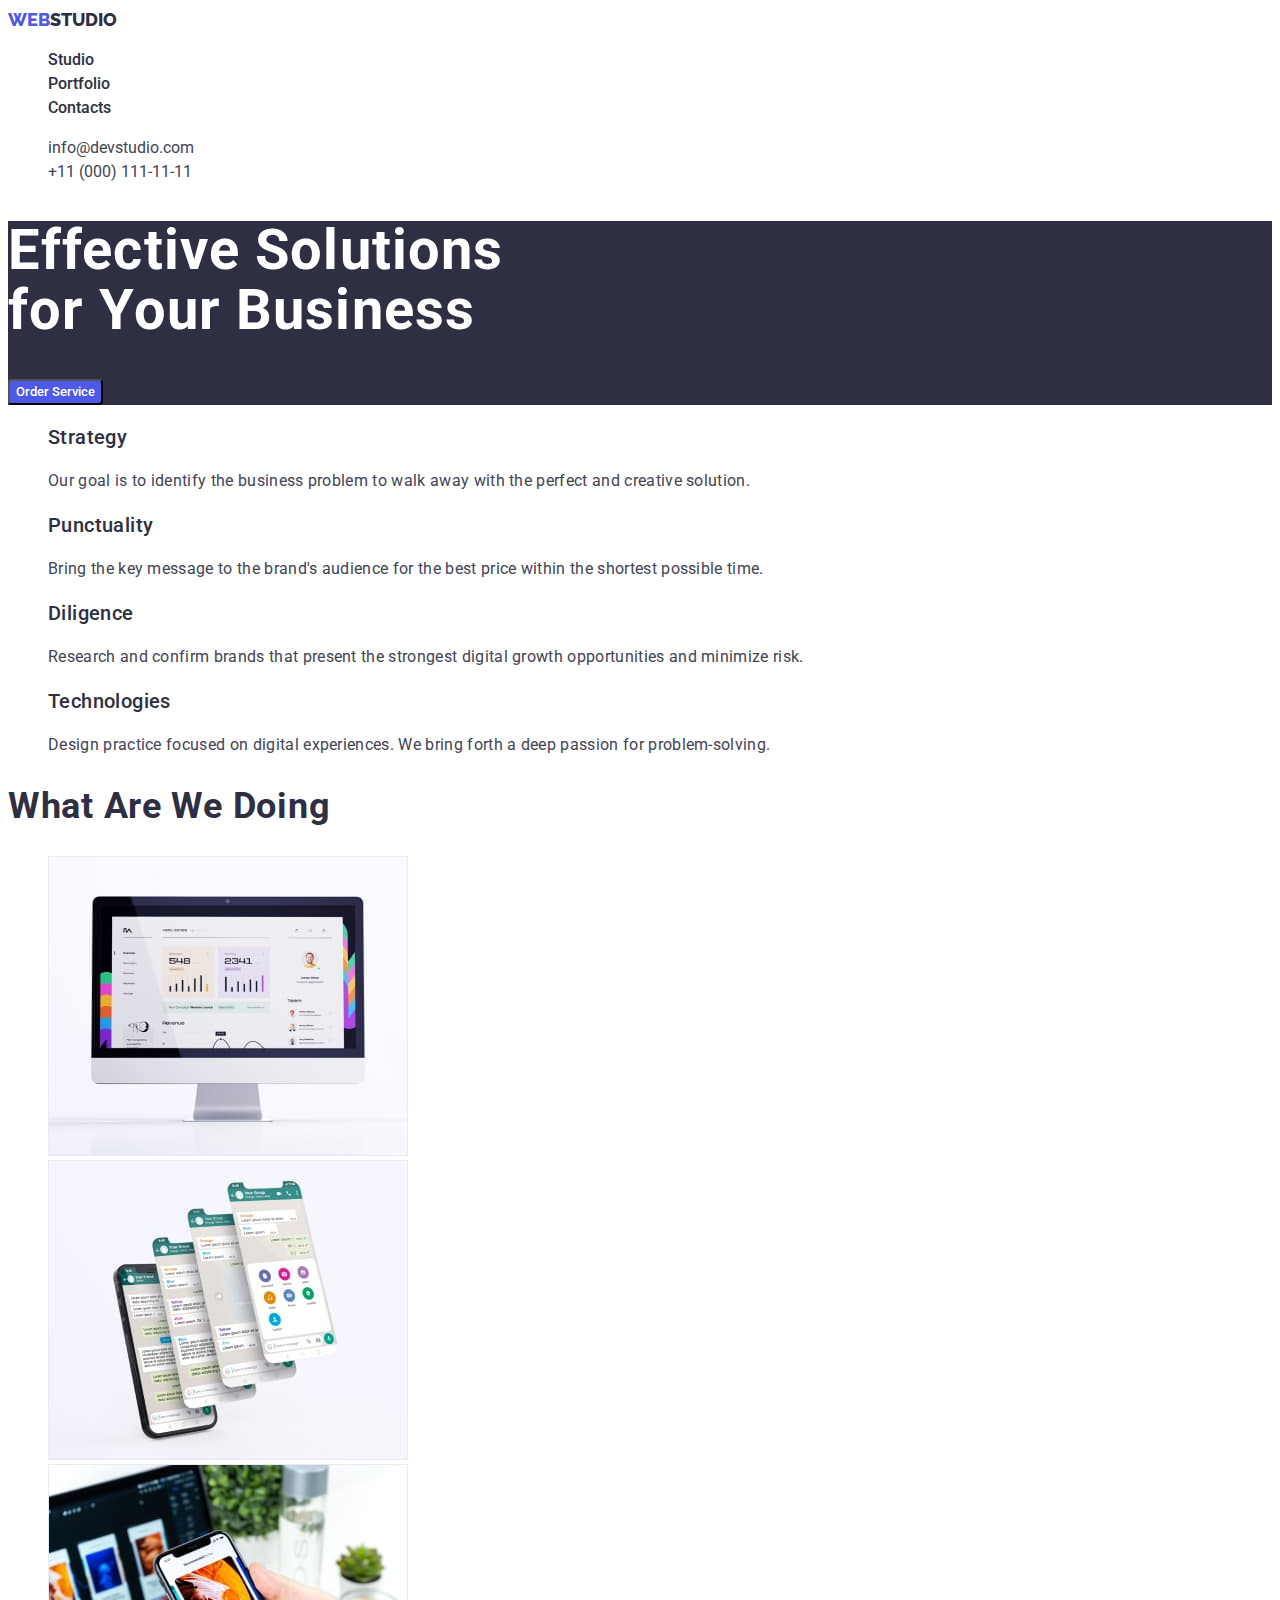
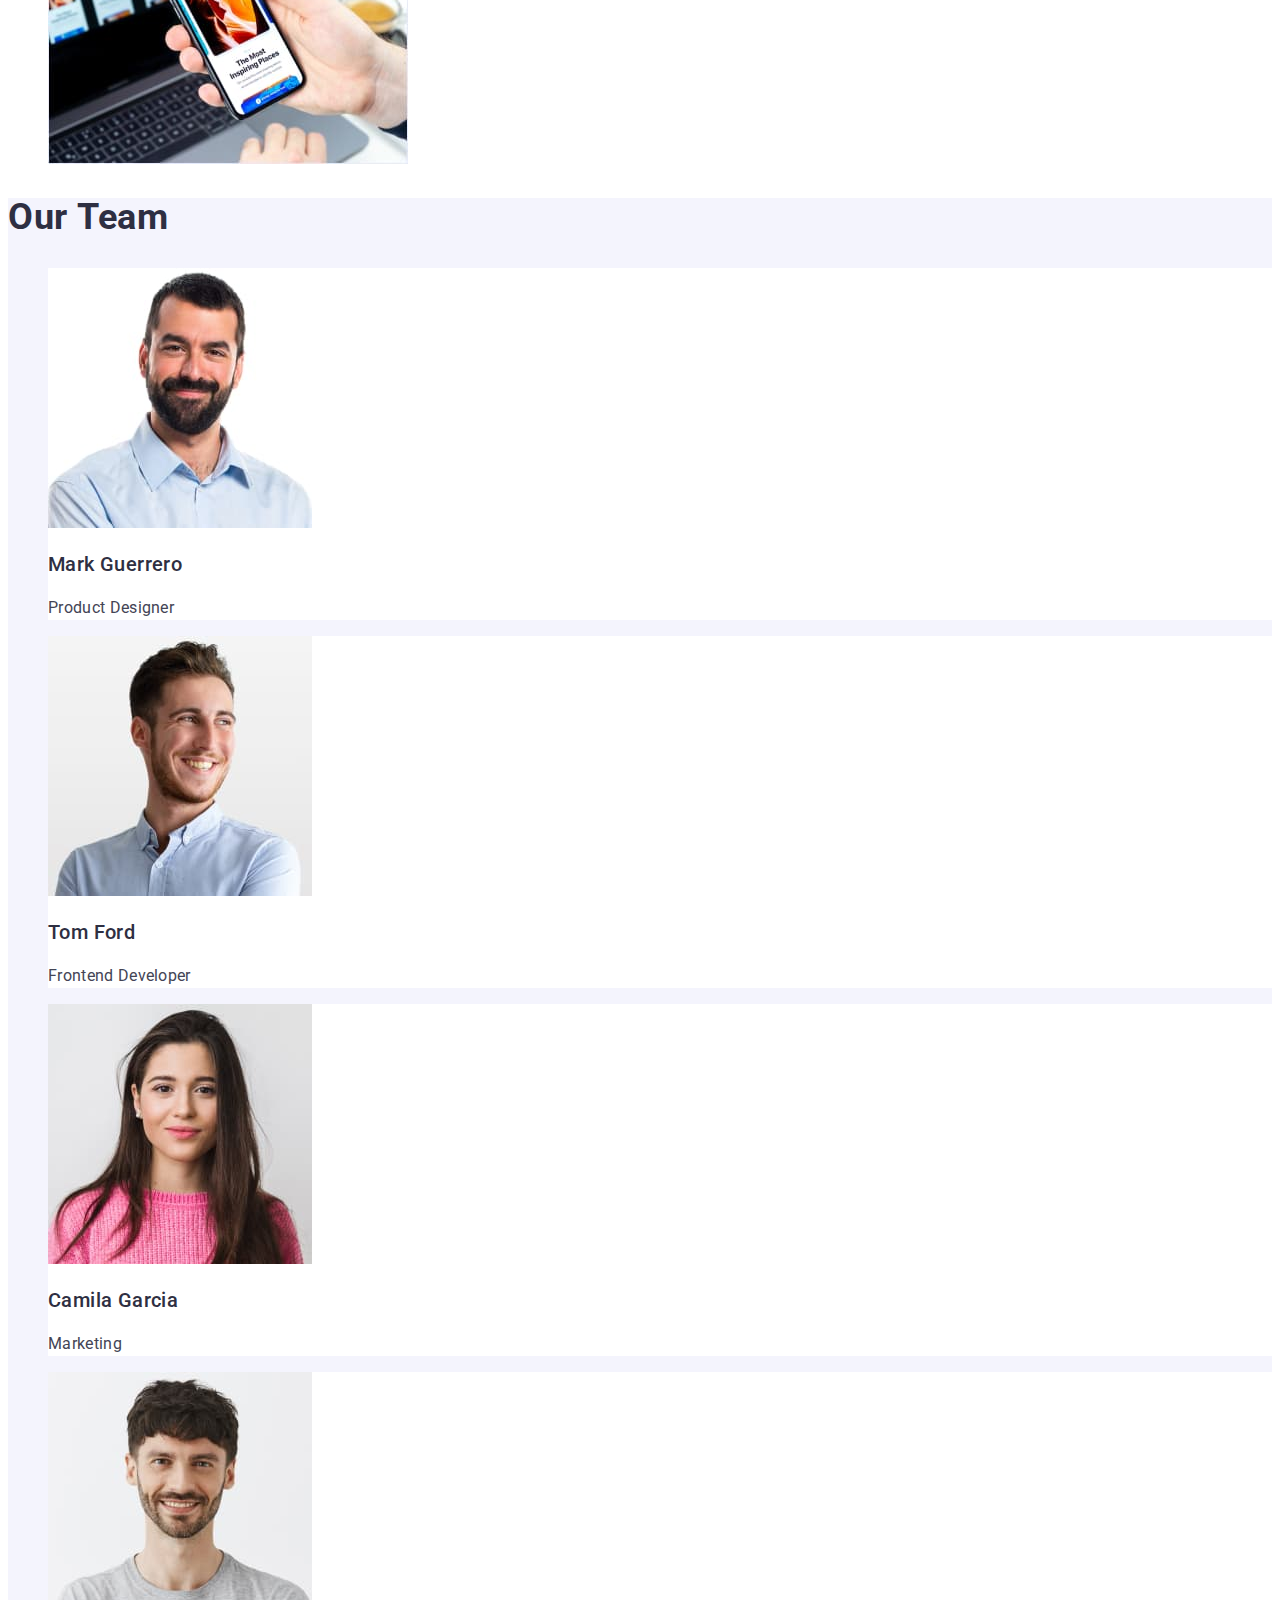
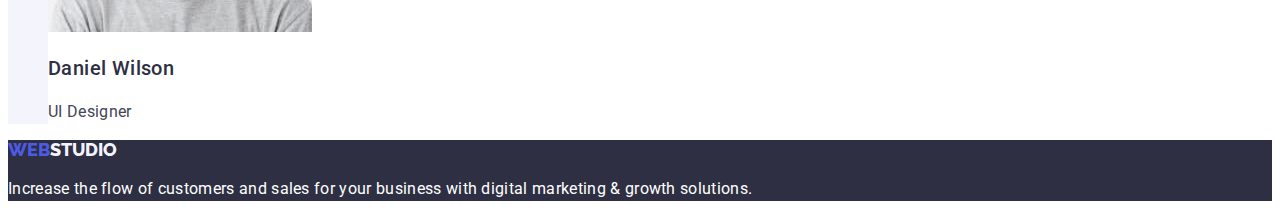
<file: index.html>
<!DOCTYPE html>
<html lang="en">
<head>
    <meta charset="UTF-8">
    <meta http-equiv="X-UA-Compatible" content="IE=edge">
    <meta name="viewport" content="width=device-width, initial-scale=1.0">
    <title>Document</title>
    <link href="https://fonts.googleapis.com/css2?family=Raleway:wght@800&family=Roboto:wght@400;500;700&display=swap" rel="stylesheet">
    <link rel="stylesheet" href="./css/styles.css">
</head>

<body>
    <header>
        <nav>
            <a href="./index.html" class="logo">
                <span class="accent">WEB</span>STUDIO
            </a>
            <ul class="list">
                <li><a href="./index.html" class="now-link">Studio</a></li>
                <li><a href="./portfolio.html" class="now-link">Portfolio</a></li>
                <li><a href="Contacts" class="now-link">Contacts</a></li>
            </ul>
        </nav>
        <address>
            <ul class="list">
                <li><a href="info@devstudio.com" class="link">info@devstudio.com</a></li>
                <li><a href="+11 (000) 111-11-11" class="link">+11 (000) 111-11-11</a></li>
            </ul>
        </address>
    </header>

    <main>
        <section class="hero">
            <h1 class="hero-title">Effective Solutions<br>
                 for Your Business</h1>
            <button type="button" class="button">Order Service</button>
        </section>
    
        <section>
            <h2 class="visually-hidden">OurStrategy</h2>
            <ul class="list">
                <li>
                    <h3 class="future-title">Strategy</h3>
                    <p class="future-text">Our goal is to identify the business problem to walk away with the perfect and creative solution.</p>
                </li>
                
                <li>
                   <h3 class="future-title">Punctuality</h3>
                   <p class="future-text">Bring the key message to the brand's audience for the best price within the shortest possible time.</p>
                </li>
                
                <li>
                    <h3 class="future-title">Diligence</h3>
                    <p class="future-text">Research and confirm brands that present the strongest digital growth opportunities and minimize risk.</p>
                </li>
                
                <li>
                    <h3 class="future-title">Technologies</h3>
                    <p class="future-text">Design practice focused on digital experiences. We bring forth a deep passion for problem-solving.</p>
                </li>
                
            </ul>
        </section>
        
        <section>
            <h2 class="section-title">What are we doing</h2>
            <ul class="list">
                <li><img src="./images/rectangle_71.jpg" width="360px" height="300px"></li>
                <li><img src="./images/rectangle_72.jpg" width="360px" height="300px"></li>
                <li><img src="./images/rectangle_73.jpg" width="360px" height="300px"></li>
            </ul>
        </section>
        
        <section class="background">
            <h2 class="section-title">Our Team</h2>
            <ul class="list">
                <li class="color"><img src="./images/img.jpg" width="264px" height="260px">
                <h3 class="future-title">Mark Guerrero</h3>
                <p class="future-text">Product Designer</p>
                </li>
        
                <li class="color"><img src="./images/img_1.jpg" width="264px" height="260px">
                <h3 class="future-title">Tom Ford</h3>
                <p class="future-text">Frontend Developer</p>
                </li>    

                <li class="color"><img src="./images/img_2.jpg" width="264px" height="260px">
                <h3 class="future-title">Camila Garcia</h3>
                <p class="future-text">Marketing</p>
                </li>

                <li class="color"><img src="./images/img_3.jpg" width="264px" height="260px">
                <h3 class="future-title">Daniel Wilson</h3>
                <p class="future-text">UI Designer</p>
                </li>
            </ul>
        </section>
    </main>
        
        <footer class="footer">
            <a href="./index.html" class="logo-footer">
                <span class="accent">WEB</span>STUDIO</a>
            <p class="text-footer">Increase the flow of customers and sales for your business with digital marketing & growth solutions.</p>
        </footer>

</body>
</html>
</file>
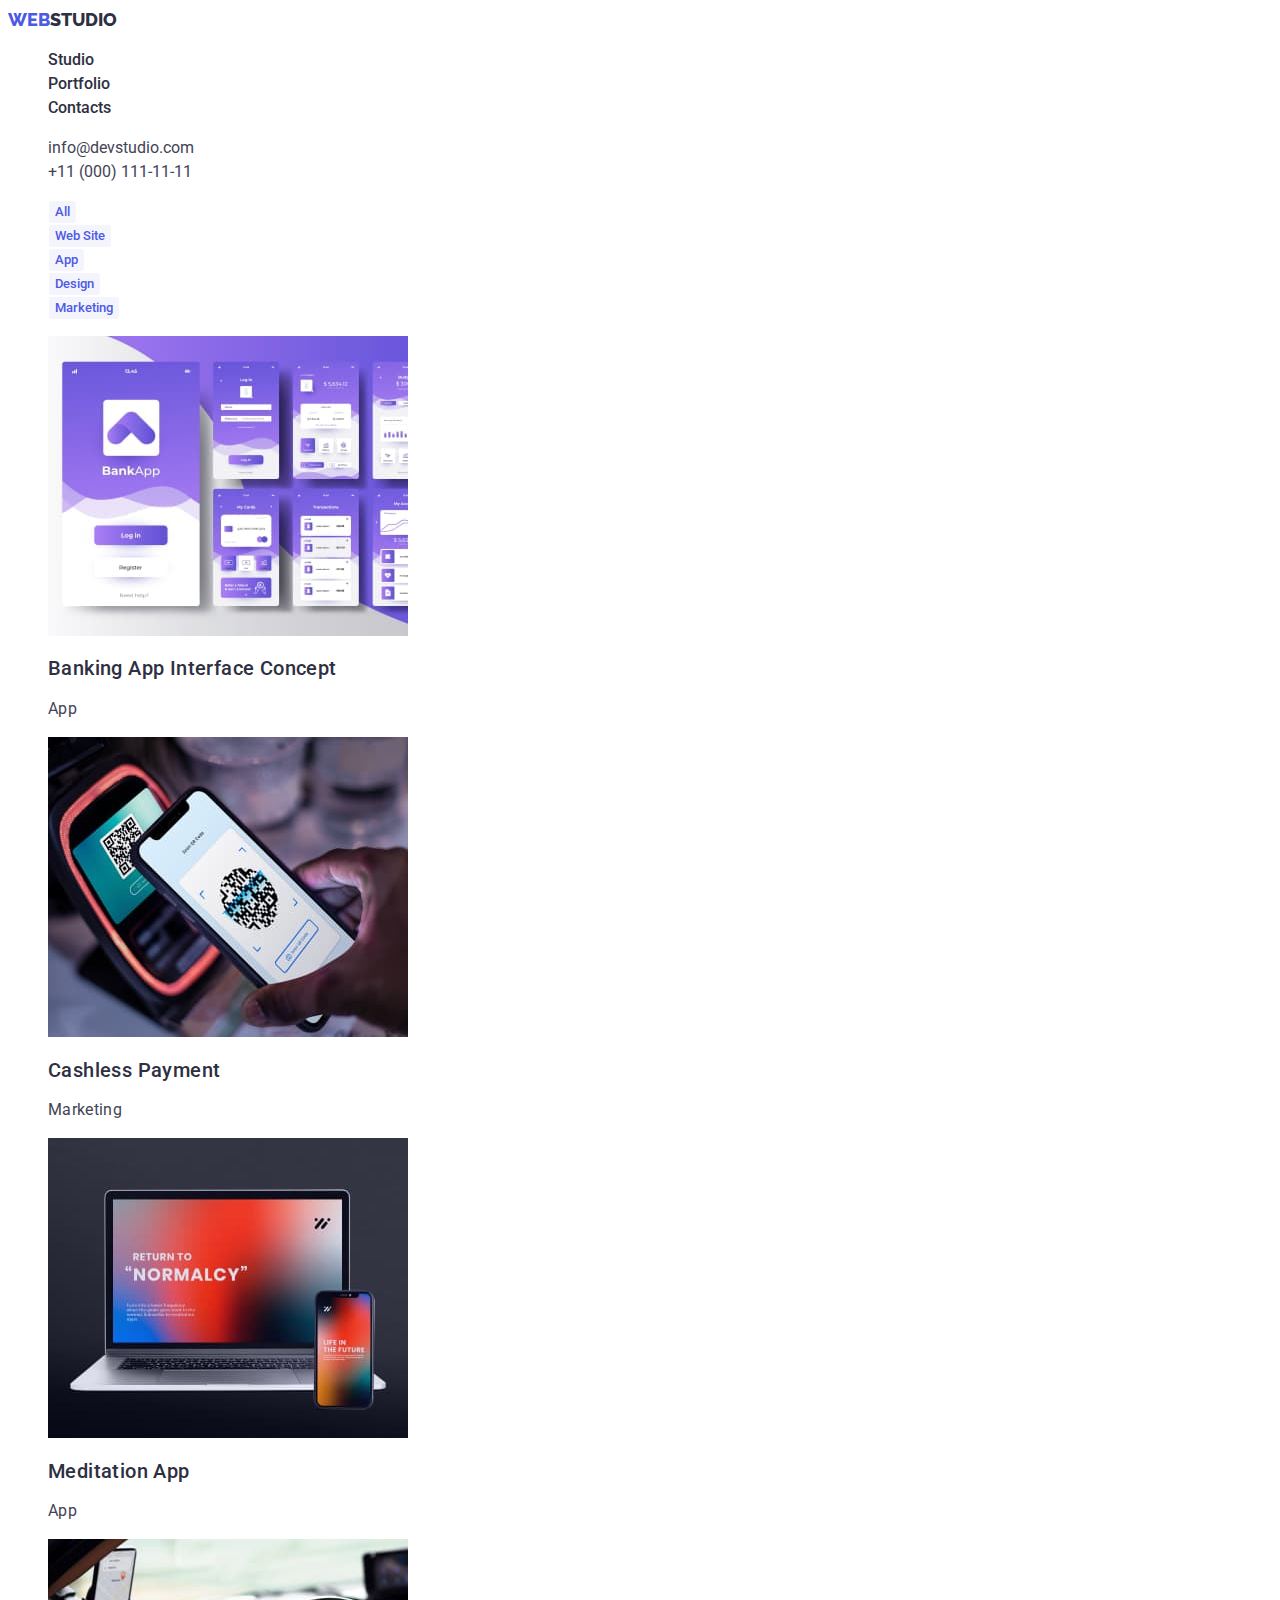
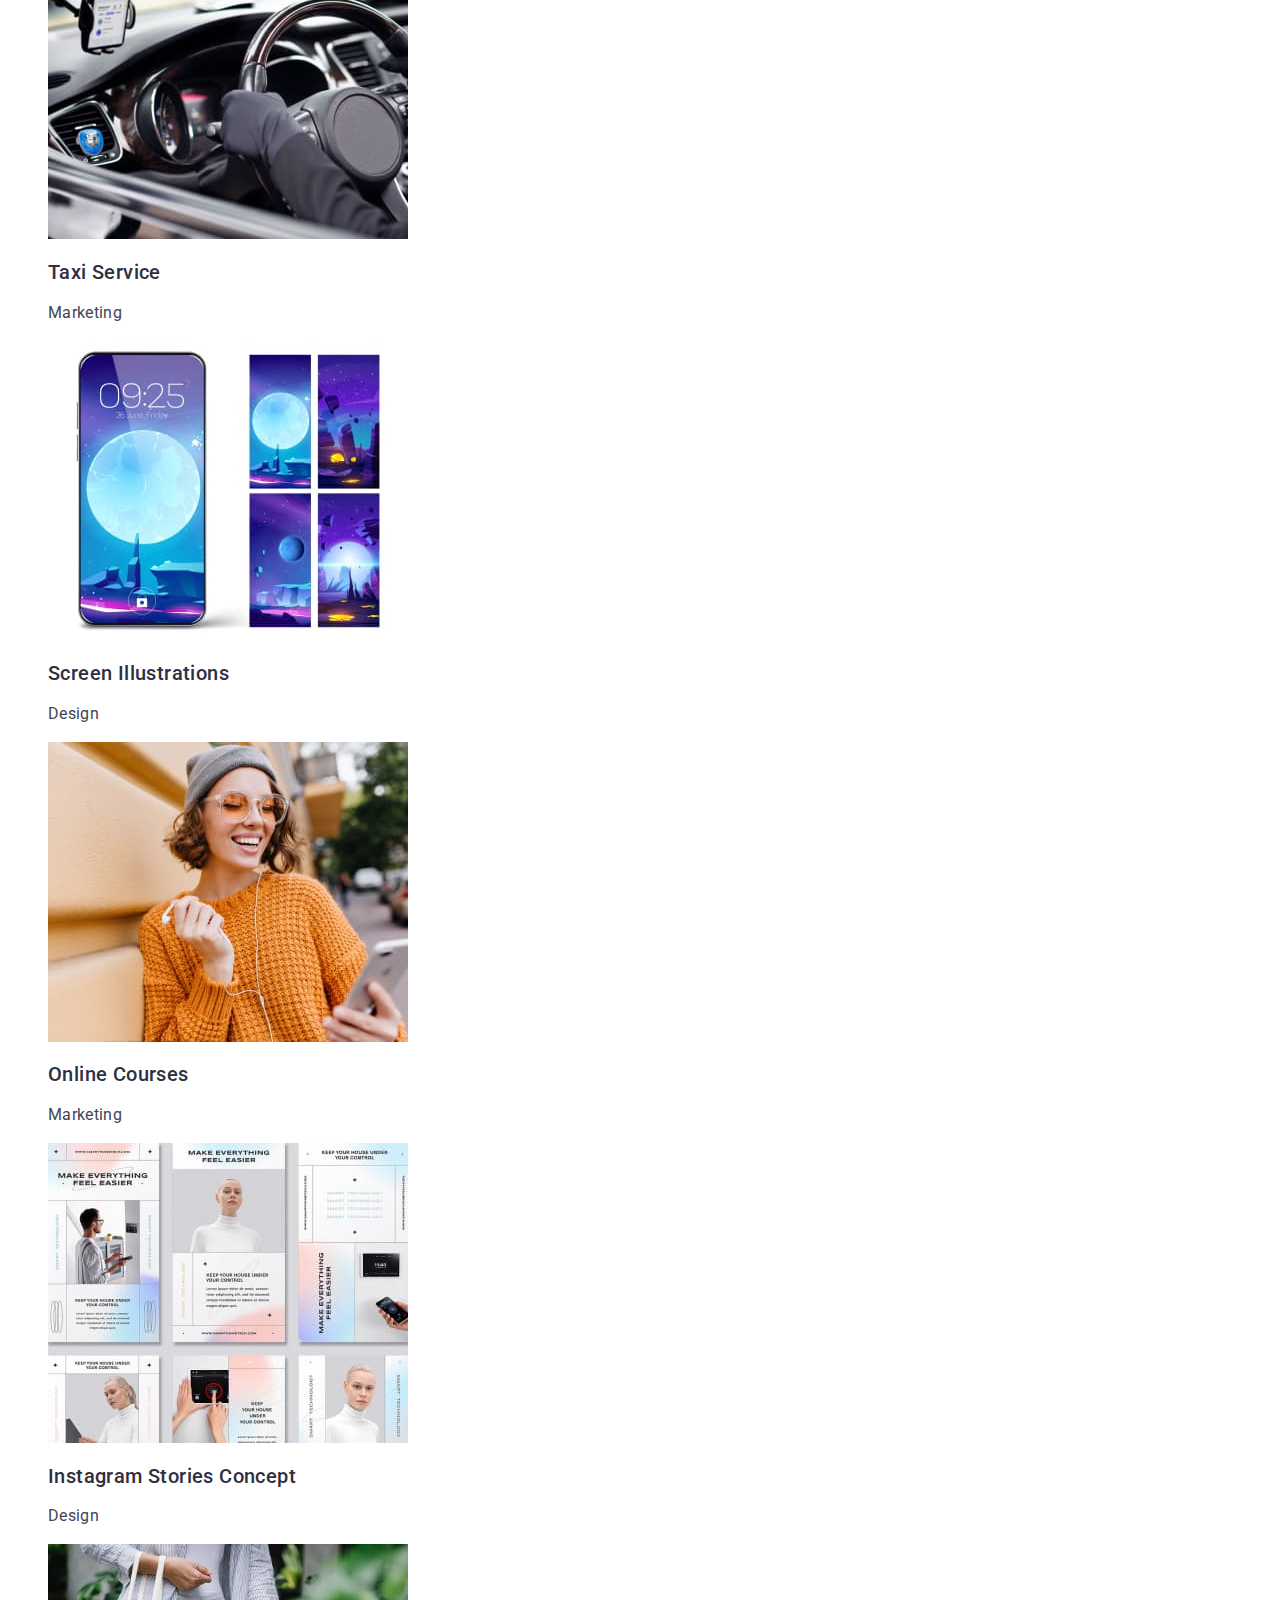
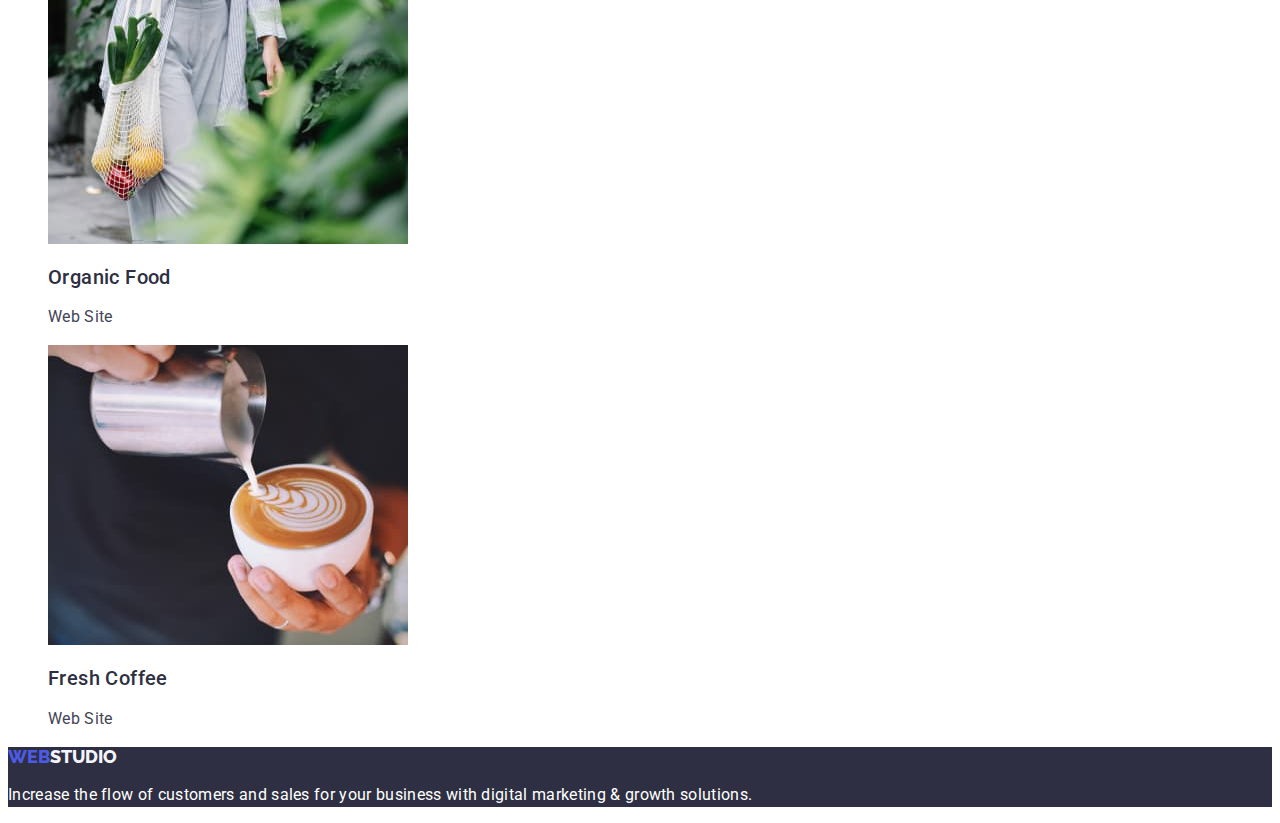
<file: portfolio.html>
<!DOCTYPE html>
<html lang="en">
<head>
    <meta charset="UTF-8">
    <meta http-equiv="X-UA-Compatible" content="IE=edge">
    <meta name="viewport" content="width=device-width, initial-scale=1.0">
    <title>Document</title>
    <link href="https://fonts.googleapis.com/css2?family=Raleway:wght@800&family=Roboto:wght@400;500;700&display=swap" rel="stylesheet">
    <link rel="stylesheet" href="./css/styles.css">
</head>

<body>
    <header>
        <nav>
            <a href="./portfolio.html" class="logo">
                <span class="accent">WEB</span>STUDIO
            </a>
            <ul class="list">
                <li><a href="./index.html" class="now-link">Studio</a></li>
                <li><a href="./portfolio.html" class="now-link">Portfolio</a></li>
                <li><a href="Contacts" class="now-link">Contacts</a></li>
            </ul>
        </nav>
        <address>
            <ul class="list">
                <li><a href="info@devstudio.com" class="link">info@devstudio.com</a></li>
                <li><a href="+11 (000) 111-11-11" class="link">+11 (000) 111-11-11</a></li>
            </ul>
        </address>
    </header>

    <main>
        <section>
            <ul class="list">
                <li><button type="button" class="now-button">All</button></li>
                <li><button type="button" class="now-button">Web Site</button></li>
                <li><button type="button" class="now-button">App</button></li>
                <li><button type="button" class="now-button">Design</button></li>
                <li><button type="button" class="now-button">Marketing</button></li>
            </ul>

             <h1 class="visually-hidden">Gallery</h1>

            <ul class="list">
                <li>
                    <img src="./images/img port.jpg" width="360" height="300">
                    <h2 class="future-title">Banking App Interface Concept</h2>
                    <p class="future-text">App</p>
                </li>
                <li>
                    <img src="./images/img port (1).jpg" width="360" height="300">
                    <h2 class="future-title">Cashless Payment</h2>
                    <p class="future-text">Marketing</p>
                </li>
                <li>
                    <img src="./images/img port (2).jpg" width="360" height="300">
                    <h2 class="future-title">Meditation App</h2>
                    <p class="future-text">App</p>
                </li>
                <li>
                    <img src="./images/img port (3).jpg" width="360" height="300">
                    <h2 class="future-title">Taxi Service</h2>
                    <p class="future-text">Marketing</p>
                </li>
                <li>
                    <img src="./images/img port (4).jpg" width="360" height="300">
                    <h2 class="future-title">Screen Illustrations</h2>
                    <p class="future-text">Design</p>
                </li>
                <li>
                    <img src="./images/img port (5).jpg" width="360" height="300">
                    <h2 class="future-title">Online Courses</h2>
                    <p class="future-text">Marketing</p>
                </li>
                <li>
                    <img src="./images/img port (6).jpg" width="360" height="300">
                    <h2 class="future-title">Instagram Stories Concept</h2>
                    <p class="future-text">Design</p>
                </li>
                <li>
                    <img src="./images/img port (7).jpg" width="360" height="300">
                    <h2 class="future-title">Organic Food</h2>
                    <p class="future-text">Web Site</p>
                </li>
                <li>
                    <img src="./images/img port (8).jpg" width="360" height="300">
                    <h2 class="future-title">Fresh Coffee</h2>
                    <p class="future-text">Web Site</p>
                </li>
            </ul>
        </section>
    </main>

    <footer class="footer">
        <a href="./portfolio.html" class="logo-footer">
            <span class="accent">WEB</span>STUDIO</a>
        <p class="text-footer">Increase the flow of customers and sales for your business with digital marketing & growth solutions.</p>
    </footer>
</body>
</html>
</file>
<file: css/styles.css>
body{
    font-family:'Roboto', sans-serif;
    font-size: 16px;
    background-color: var(--white-color);
}

:root{
    --main-color: #4D5AE5;
    --white-color: #FFFFFF;
    --button-color: #404BBF;
    --link-color:#2E2F42;
    --logo-color:#F4F4FD;
    --border-color:  #E7E9FC;
    --now-link-color: #434455;
}

.accent{
    color: var(--main-color);
}

.logo{
    color: var(--link-color);
    font-family: 'Raleway';
    font-weight: 800;
    font-size: 18px;
    line-height: 1.33;
    text-decoration: none;
}

.now-link{
    color: var(--link-color);
    font-weight: 500;
    line-height: 1.5;
    text-decoration: none;
}

.now-link:hover{
    color: var(--main-color);
}

.now-link:focus{
    color: var(--main-color);
}

.list{
    list-style: none;
}

.link{
    color: var(--now-link-color);
    font-style: normal;
    line-height: 1.5;
    text-decoration: none;
    letter-spacing: normal;
}

.link:hover{
    color: var(--button-color);
}

.link:focus{
    color: var(--button-color);
}

.hero{
    background-color: var(--link-color);
}

.hero-title{
    color: var(--white-color);
    font-size: 56px;
    line-height: 1.07;
    letter-spacing: 0.02em;
}

.button{
    color: var(--white-color);
    background-color: var(--main-color);
    border-radius: 4px;
    font-family: inherit;
    font-style: normal;
    font-weight: 500;
    line-height: 1.5;
    cursor: pointer;
}

.button:hover{
    background-color: var(--button-color);
    color: var(--white-color);
}

.button:focus{
    background-color: var(--button-color);
    color: var(--white-color);
}

.visually-hidden{
    position: absolute;
    width: 1px;
    height: 1px;
    margin: -1px;
    border: 0;
    padding: 0;
    white-space: nowrap;
    clip-path: inset(100%);
    clip: rect(0 0 0 0);
    overflow: hidden;
}

.future-title{
    color: var(--link-color);
    font-weight: 500;
    font-size: 20px;
    line-height: 1.2;
    letter-spacing: 0.02em;
}

.future-text{
    color: var(--now-link-color);
    line-height: 1.5;
    letter-spacing: 0.02em;
}

.section-title{
    color: var(--link-color);
    font-size: 36px;
    line-height: 1.11;
    letter-spacing: 0.02em;
    text-transform: capitalize;
}

.background{
    background-color: var(--logo-color);
}

.color{
    background-color: var(--white-color);
}

.footer{
    background-color: var(--link-color);
}

.logo-footer{
    color: var(--logo-color);
    font-family: 'Raleway';
    font-weight: 800;
    font-size: 18px;
    line-height: 1.16;
    text-decoration: none;
}

.text-footer{
    color: var(--white-color);
    line-height: 1.5;
    letter-spacing: 0.02em;
}

.now-button{
    background-color: var(--logo-color);
    border: 1px solid var(--white-color);
    border-radius: 4px;
    color: var(--main-color);
    font-family: 'Roboto';
    font-style: normal;
    font-weight: 500;
    line-height: 1.5;
    cursor: pointer;
}

.now-button:hover{
    background: var(--button-color);
    color: var(--white-color);
}

.now-button:focus{
    background: var(--button-color);
    color: var(--white-color);
}
</file>
